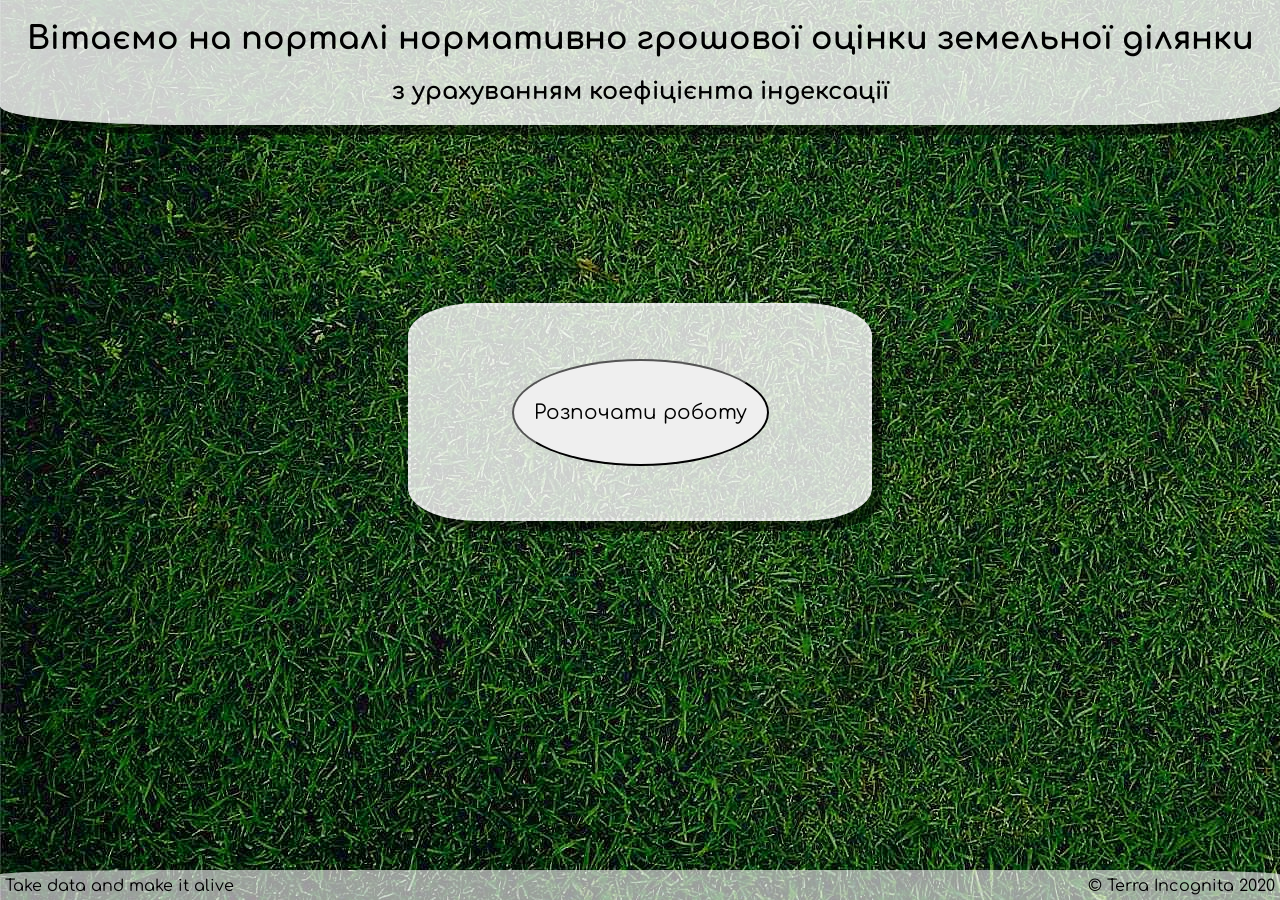
<file: Index.html>
<!DOCTYPE html>
<html>
  <head>
    <meta charset="UTF-8">
    <meta name="viewport" content="width=device-width, initial-scale=1.0">
    <title>Terra Incognita Project</title>
	<link rel="stylesheet" href="css/styles.css">
	<link rel="icon" href="fav.png" />
	<link href="https://fonts.googleapis.com/css2?family=Comfortaa:wght@500&family=Cuprum:ital,wght@0,500;1,400;1,500&family=Inter:wght@500&display=swap" rel="stylesheet">
  </head>
  <body class="start">
     <!-- ***********************  ABOUT 1 *********************** -->
     <header>
        <h1>Вітаємо на  порталі нормативно грошової оцінки земельної ділянки</h1>
        <h2>з урахуванням коефіцієнта індексації</h2>
      </header>
    <main>
      <!-- ********************  Start  ********************* -->
      <section>
       <form action="Personinfo.html">
        <p><button class="forbutton">Розпочати роботу</button></p>
       </form> 
      </section>
	  
    </main>
  <!-- *****************  CONTACT INFO / SOCIAL MEDIA  ***************** -->
  <footer>
    <p>Take data and make it alive</p>
    <p>&copy; Terra Incognita 2020</p>
  </footer>
  </body>
</html>
</file>
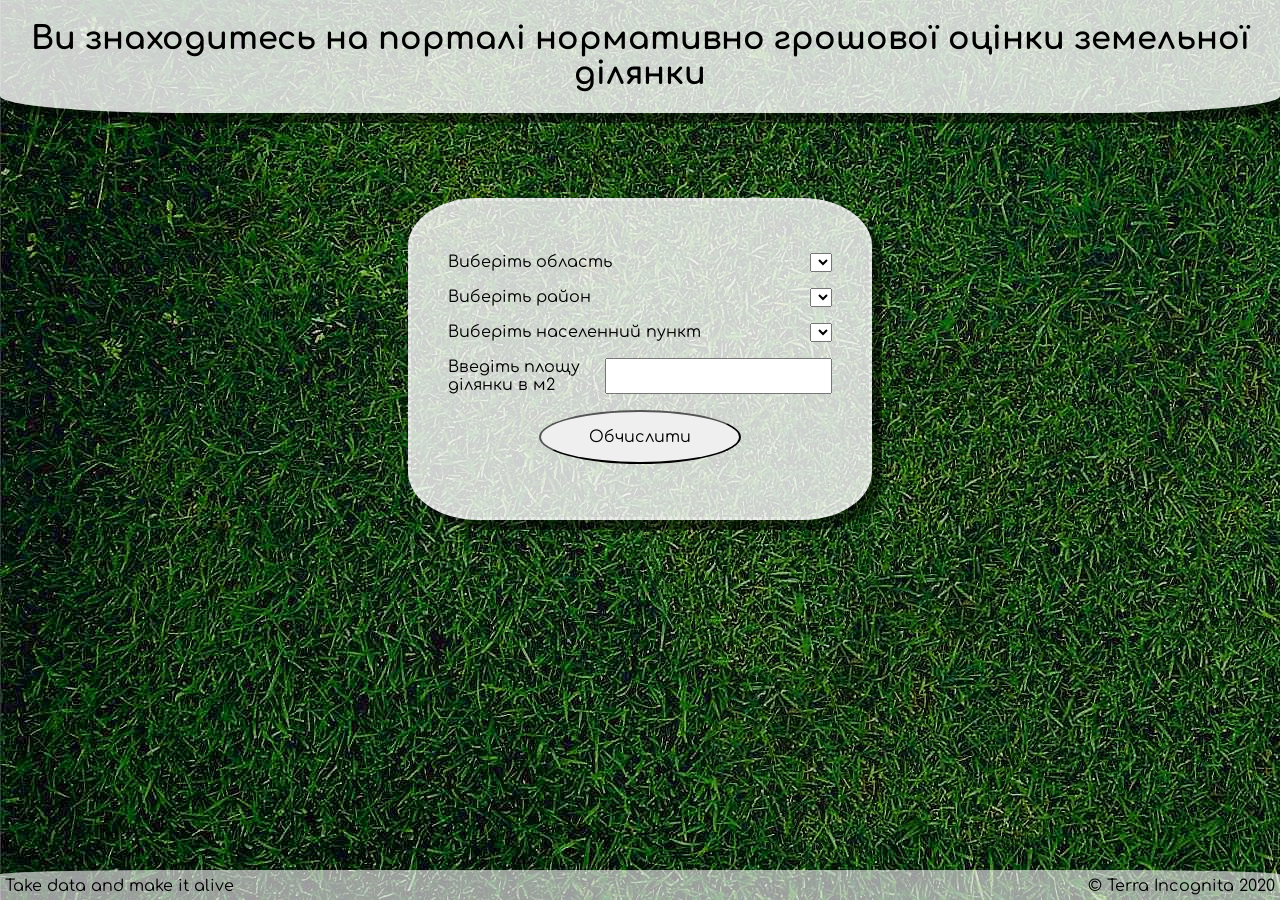
<file: Blank.html>
<!DOCTYPE html>
<html>
  <head>
    <meta charset="UTF-8">
    <meta name="viewport" content="width=device-width, initial-scale=1.0">
    <title>Terra Incognita Project</title>
    <script src="http://code.jquery.com/jquery-1.8.3.js"></script>
    <script src="js/script.js"></script>
	<link rel="icon" href="fav.png" />
	  <link rel="stylesheet" href="css/styles.css">
	  <link href="https://fonts.googleapis.com/css2?family=Comfortaa:wght@500&family=Cuprum:ital,wght@0,500;1,400;1,500&family=Inter:wght@500&display=swap" rel="stylesheet">
  </head>
  <body>
    <!-- ***********************  ABOUT 3 *********************** -->
	 <header>
        <h1>Ви знаходитесь на  порталі нормативно грошової оцінки земельної ділянки</h1>
        <h2> </h2>
      </header>
	<main>
        <!-- ********************  BLANK FOR CALCULATION  ********************* -->
      <section>
        <form action="Result.html">
        <!--<form  action="#" onsubmit="calculateData(e)">-->
         <p class="formelement">
           <label>Виберіть область</label>
           <select name="region"> <!-- ******************** Що писати??  ********************* --></select>
         </p>
         <p class="formelement">
           <label>Виберіть район</label>
           <select name="district"> <!-- ******************** Що писати??  ********************* --></select>
         </p>
         <p class="formelement">
           <label>Виберіть населенний пункт</label>
           <select name="city"> <!-- ******************** Що писати??  ********************* --></select>
         </p>
         <p class="formelement">
           <label>Введіть площу ділянки в м2</label>
           <input type="number" name="area"> <!-- ******************** Що писати??  ********************* -->
         </p>
         <p>
           <button id="pushMe">
              Обчислити
           </button>
         </p>
         </form>
        </section>
		</main>
  <!-- *****************  CONTACT INFO / SOCIAL MEDIA  ***************** -->
<footer>
    <p>Take data and make it alive</p>
    <p>&copy; Terra Incognita 2020</p>
  </footer>
  </body>
</html>
</file>
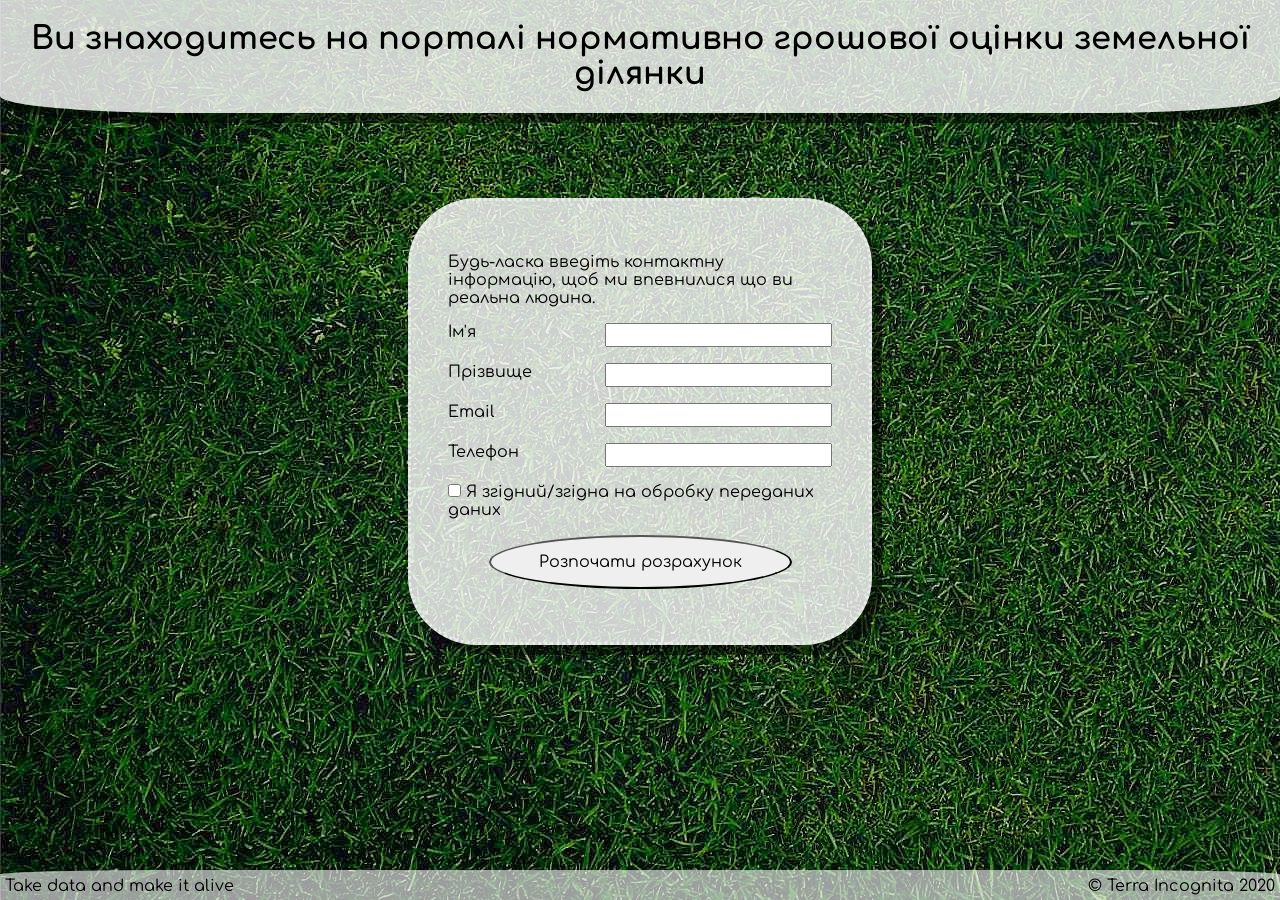
<file: PersonInfo.html>
<!DOCTYPE html>
<html>
  <head>
    <meta charset="UTF-8">
    <meta name="viewport" content="width=device-width, initial-scale=1.0">
    <title>Terra Incognita Project</title>
	<link rel="stylesheet" href="css/styles.css">
	<link rel="icon" href="fav.png" />
	<link href="https://fonts.googleapis.com/css2?family=Comfortaa:wght@500&family=Cuprum:ital,wght@0,500;1,400;1,500&family=Inter:wght@500&display=swap" rel="stylesheet">
  </head>
  <body>
    <!-- ***********************  ABOUT 2 *********************** -->
	 <header>
        <h1>Ви знаходитесь на  порталі нормативно грошової оцінки земельної ділянки</h1>
        <h2> </h2>
      </header>
	<main>
      <!-- ********************  Contact Info about person  ********************* -->
      <section>
       <form action="Blank.html">
         <p>
           <label>Будь-ласка введіть контактну інформацію, щоб ми впевнилися  що ви реальна людина.</label>
         </p>
         <p class="formelement">
           <label>Ім'я</label>
         <input type="text" name="first_name">
         </p>
         <p class="formelement">
           <label>Прізвище</label>
           <input type="text" name="last_name">
         </p>
         <p class="formelement">
           <label>Email</label>
           <input type="email" name="email">
         </p>
         <p class="formelement">
           <label>Телефон</label>
           <input type="tel" name="phone">
         </p>
         <p>
         <p>
           <label>
             <input type="checkbox" name="terms">
             Я згідний/згідна на обробку переданих даних</a>
           </label>
         </p>
         <p>
           <button>
              Розпочати розрахунок
           </button>
         </p>
         </form>
        </section>
		</main>
  <!-- *****************  CONTACT INFO / SOCIAL MEDIA  ***************** -->
 <footer>
    <p>Take data and make it alive</p>
    <p>&copy; Terra Incognita 2020</p>
  </footer>
  </body>
</html>
</file>
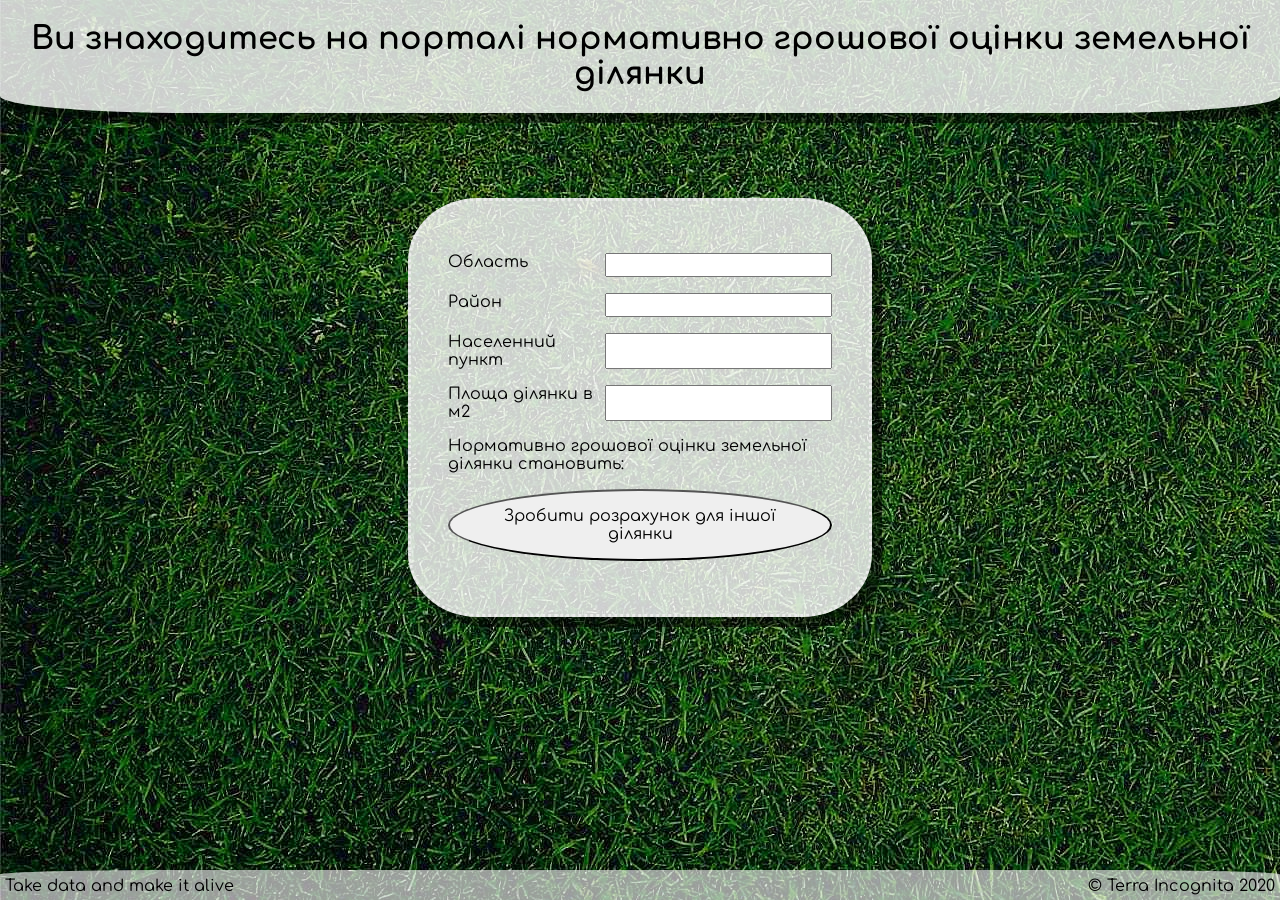
<file: Result.html>
<!DOCTYPE html>
<html>
  <head>
    <meta charset="UTF-8">
    <meta name="viewport" content="width=device-width, initial-scale=1.0">
    <title>Terra Incognita Project</title>
	<link rel="stylesheet" href="css/styles.css">
	<link rel="icon" href="fav.png" />
	<link href="https://fonts.googleapis.com/css2?family=Comfortaa:wght@500&family=Cuprum:ital,wght@0,500;1,400;1,500&family=Inter:wght@500&display=swap" rel="stylesheet">
  </head>
  <body>
   <header>
        <h1>Ви знаходитесь на  порталі нормативно грошової оцінки земельної ділянки</h1>
        <h2> </h2>
      </header>
  <main>
     <!-- ********************  BLANK FOR CALCULATION  ********************* -->
      <section>
       <form action="Blank.html">
         <p class="formelement">
           <label>Область</label>
         <input type="text" name="first_name"> <!-- ******************** Що писати??  ********************* -->
         </p>
        <p class="formelement">
           <label>Район</label>
           <input type="text" name="district"> <!-- ******************** Що писати??  ********************* -->
         </p>
         <p class="formelement">
           <label>Населенний пункт</label>
           <input type="text" name="region"> <!-- ******************** Що писати??  ********************* -->
         </p>
        <p class="formelement">
           <label>Площа ділянки в м2</label>
           <input type="real" name="square"> <!-- ******************** Що писати??  ********************* -->
         </p>
		 <p>
           <label>Нормативно грошової оцінки земельної ділянки становить:</label>
         </p>
         <p>
           <button>
              Зробити розрахунок для іншої ділянки
           </button>
         </p>
         </form>
        </section>
		</main>
  <!-- *****************  CONTACT INFO  ***************** -->
<footer>
    <p>Take data and make it alive</p>
    <p>&copy; Terra Incognita 2020</p>
  </footer>
  </body>
</html>
</file>
<file: css/styles.css>
*{
     font-family: 'Comfortaa', cursive;
}

body {
	background: url('../Land-11.jpg');
	margin: 0;
	display:flex;
	flex-direction:column;
	justify-content:space-between;
	height:100vh;
	padding:0;
	margin:0;
}
footer,
header,
main,
{
	display: block;
}

main {
	padding:2.3rem;
	margin: auto;
	margin-top: 3rem;
	width: 60%;
	
}

.start main {
	padding-bottom:3rem;
	text-align: center;
	height: 45vh;
	display:flex;
	flex-direction:column;
	justify-content:center;
}

header {
	text-align: center;
	border-bottom-left-radius: 15%;
	border-bottom-right-radius: 15%;
	border:3px #ececec;
	width:100%;
	box-shadow: 10px 10px rgba(0, 0, 0,0.5);
	background: rgba(255,255,255,.8);
}

footer{
	background: rgba(255,255,255,.6);
	text-align: center;
    margin: 0;
    padding: 0;
	padding-top:0.10em;
    display: flex;
	width: 100%;
	flex-direction: row;
    justify-content: space-between;
	border-top-left-radius: 15%;
	border-top-right-radius: 15%;
	}

a {
	background: transparent;
}

h1 {
	font-size: 2rem;
	margin: 0.67em 0;
}

button, input{
	color: inherit;
	font: inherit;
	margin: 0;
}
button {
	overflow: visible;
	text-transform: none;
	color: inherit;
	font: inherit;
	margin: auto;
	padding:1rem 3rem;
	border-radius:100%;
	display:block;
}
footer p{
	padding:5px;
	margin:0;
}
.forbutton{
	padding:40px 20px;
	font-size:20px;
}
form{
	border:3px dotted #ececec;
	padding:2.3rem;
	border-radius: 15%;
	margin:auto;
	width:50%;
	box-shadow: 10px 10px rgba(0, 0, 0,0.5);
	background: rgba(255,255,255,.8);
}
 form p.formelement {
    display: flex;
    flex-direction: row;
    justify-content: space-between;
}
.edc{
	display: flex;
    flex-direction: column;
	justify-content:space-between;
}

.foredc{
		width:90%;
}

@media all and (max-width: 1024px){
	form{
		width:75%;
	}
	form p.formelement{
		flex-direction:column;
	}
	
	label, input{
		display:block;
	}
}

@media all and (max-width: 656px) {
	button {
		padding: 1em;
	}
	
	form {
		width: unset;
		margin: 0;
	}
	
	main {
		margin: 0;
		margin-top: 3rem;
		width: unset;
	}
}
</file>
